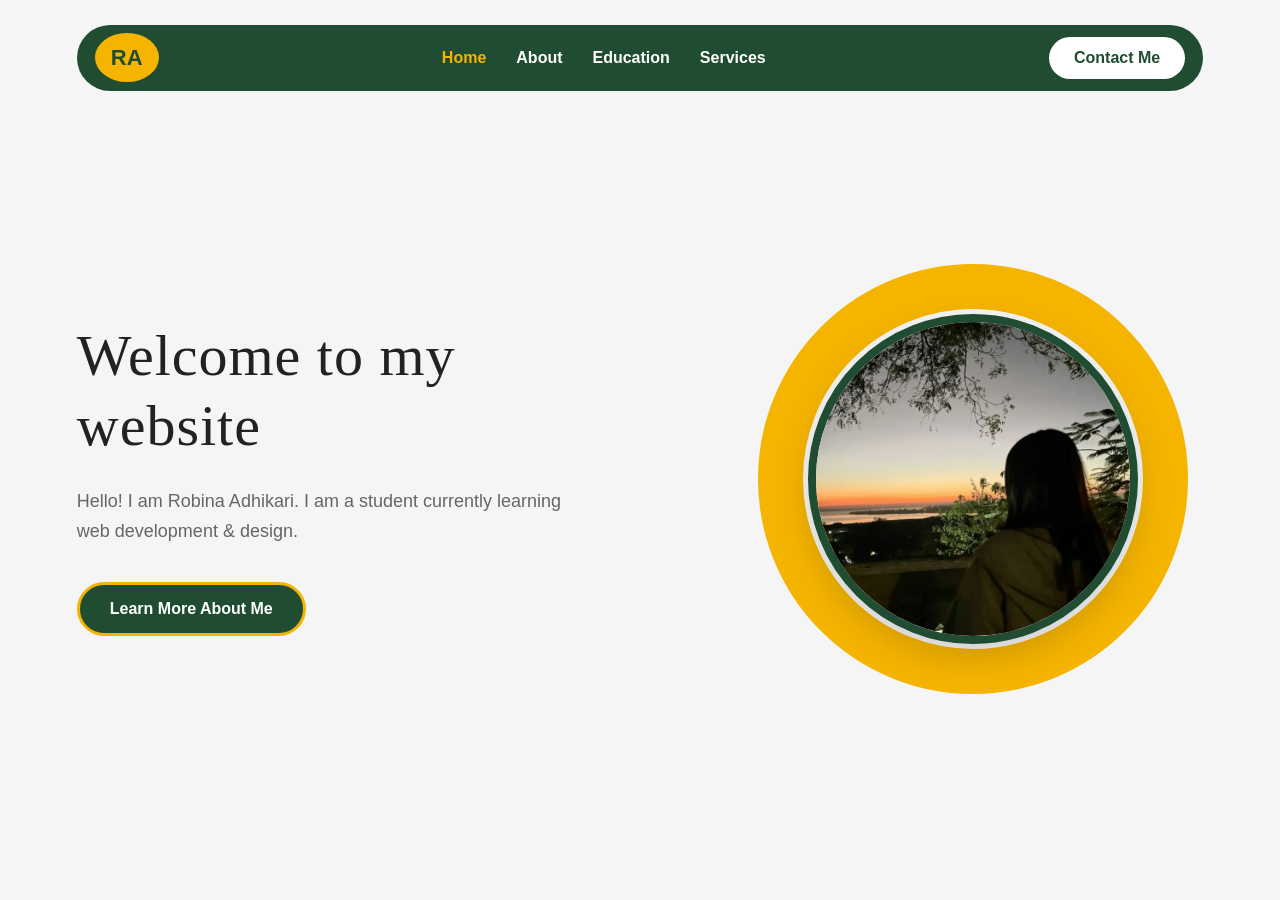
<file: index.html>
<!DOCTYPE html>
<html lang="en">
<head>
  <meta charset="UTF-8">
  <meta name="viewport" content="width=device-width, initial-scale=1.0">
  <title>My Portfolio</title>

  <link rel="stylesheet" href="html/css/index.css">
</head>

<body>

  <!-- NAVBAR -->
  <header class="navbar">
    <div class="logo">
      <span>RA</span>
    </div>

    <nav class="nav-links">
      <a href="index.html" class="active">Home</a>
      <a href="html/about.html">About</a>
      <a href="html/education.html">Education</a>
      <a href="html/service.html">Services</a>
     
    </nav>

    <a href="html/contact.html" class="contact-btn">Contact Me</a>
  </header>

  <!-- HERO SECTION -->
  <section class="hero">

    <div class="hero-text">
      <h1>Welcome to my website</h1>

      <p>
        Hello! I am Robina Adhikari. I am a student currently learning web development & design.
      </p>

      <a href="html/about.html" class="btn">Learn More About Me</a>
    </div>

    <div class="hero-image">
      <div class="yellow-circle"></div>

      <div class="profile-circle">
        <img src="resource/photo.jpg" alt="Robina photo">
      </div>
    </div>

  </section>

</body>
</html>
</file>
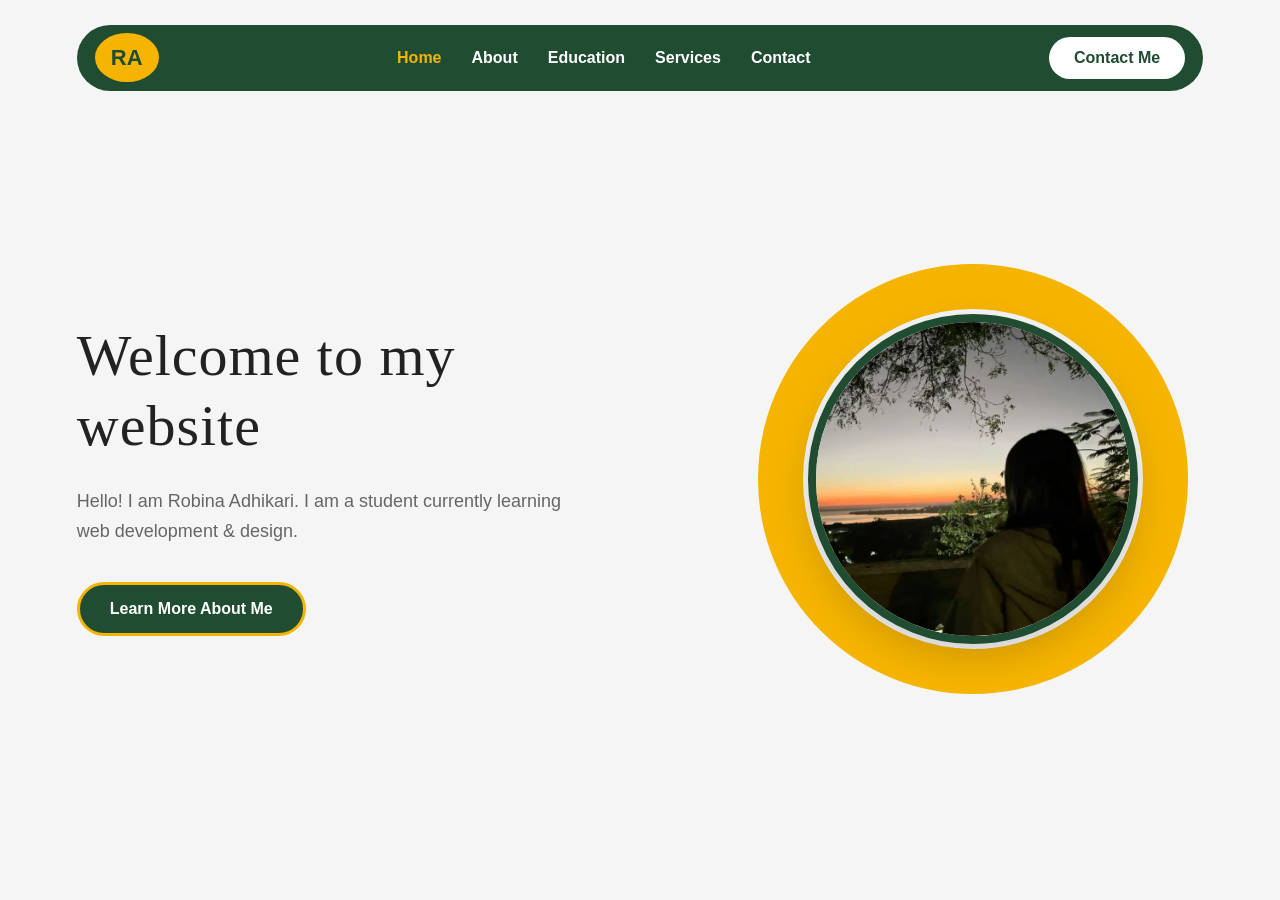
<file: html/index.html>
<!DOCTYPE html>
<html lang="en">
<head>
  <meta charset="UTF-8">
  <meta name="viewport" content="width=device-width, initial-scale=1.0">
  <title>My Portfolio</title>

  <link rel="stylesheet" href="css/index.css">
</head>

<body>

  <!-- NAVBAR -->
  <header class="navbar">
    <div class="logo">
      <span>RA</span> 
    </div>

    <nav class="nav-links">
      <a href="index.html" class="active">Home</a>
      <a href="about.html">About</a>
      <a href="education.html">Education</a>
      <a href="service.html">Services</a>
      <a href="contact.html">Contact</a>
    </nav>

    <a href="contact.html" class="contact-btn">Contact Me</a>
  </header>

  <!-- HERO SECTION -->
  <section class="hero">

    <div class="hero-text">
      <h1>Welcome to my website</h1>

      <p> Hello! I am Robina Adhikari. I am a student currently learning web development & design. </p>

      <a href="about.html" class="btn">Learn More About Me</a>
    </div>

    <div class="hero-image">
      <div class="yellow-circle"></div>

      
      <div class="profile-circle">
  <img src="../resource/photo.jpg" alt="Robina photo">
</div>

      
  </section>

</body>
</html>
</file>
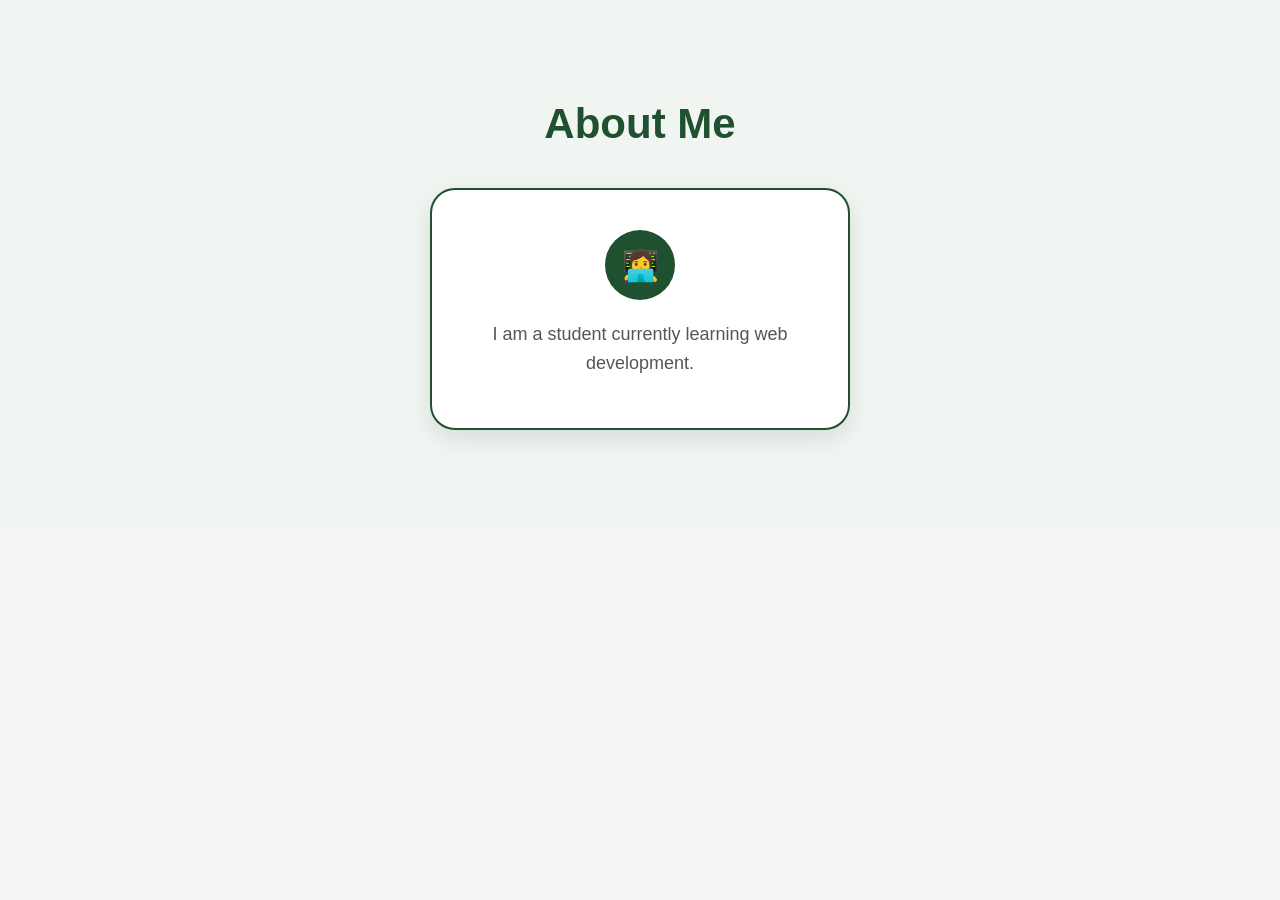
<file: html/about.html>
<!DOCTYPE html>
<html lang="en">
<head>
    <meta charset="UTF-8">
    <meta name="viewport" content="width=device-width, initial-scale=1.0">
    <title>My profile</title>
    
    <link rel="stylesheet" href="css/index.css">
</head>
   
<body>
    <!-- <nav>
        <div class="logo">RA</div>
        <div class="menu">

            <a href="../index.html">Home</a>
<a href="about.html">About</a>
<a href="education.html">Education</a>
<a href="service.html">Services</a>
<a href="contact.html">Contact</a>
        </div>
    </nav>   -->
         <section class="about">
  <h1>About Me</h1>

  <div class="about-card">
    <div class="about-icon">👩‍💻</div>
    <p>I am a student currently learning web development.</p>
  </div>
</section>
    
</body>
</html>
</file>
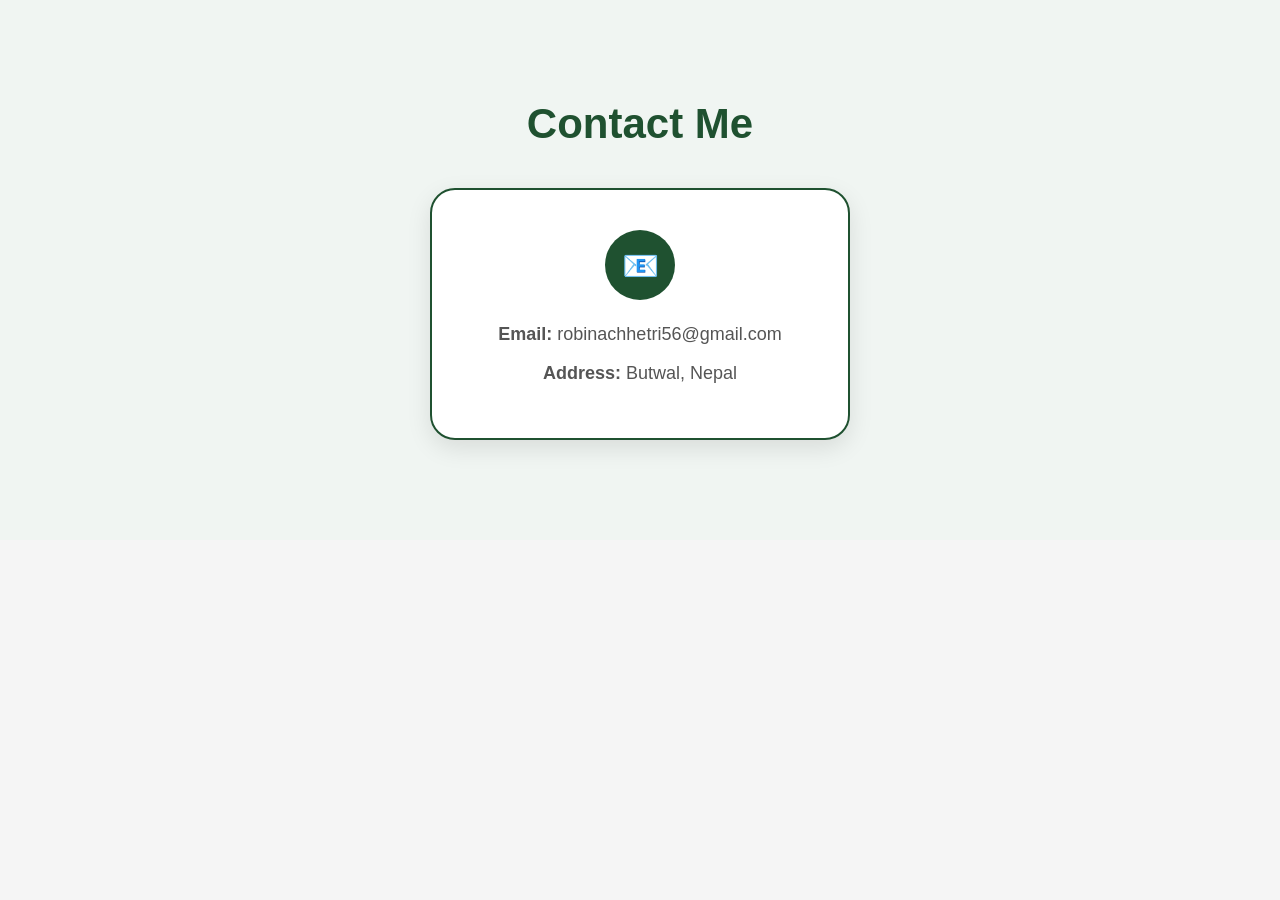
<file: html/contact.html>
<!DOCTYPE html>
<html lang="en">
<head>
    <meta charset="UTF-8">
    <meta name="viewport" content="width=device-width, initial-scale=1.0">
    <title>My profile</title>
    
    <link rel="stylesheet" href="css/index.css">
</head>
   
<body>
    <!-- <nav>
        <div class="logo">RA</div>
        <div class="menu">

            <a href="../index.html">Home</a>
<a href="about.html">About</a>
<a href="education.html">Education</a>
<a href="service.html">Services</a>
<a href="contact.html">Contact</a>
        </div>
    </nav>   -->
    <section class="contact">
  <h1>Contact Me</h1>

  <div class="contact-card">
    <div class="contact-icon">📧</div>
    <p><strong>Email:</strong> robinachhetri56@gmail.com</p>
    <p><strong>Address:</strong> Butwal, Nepal</p>
  </div>
</section>
    
</body>
</html>
</file>
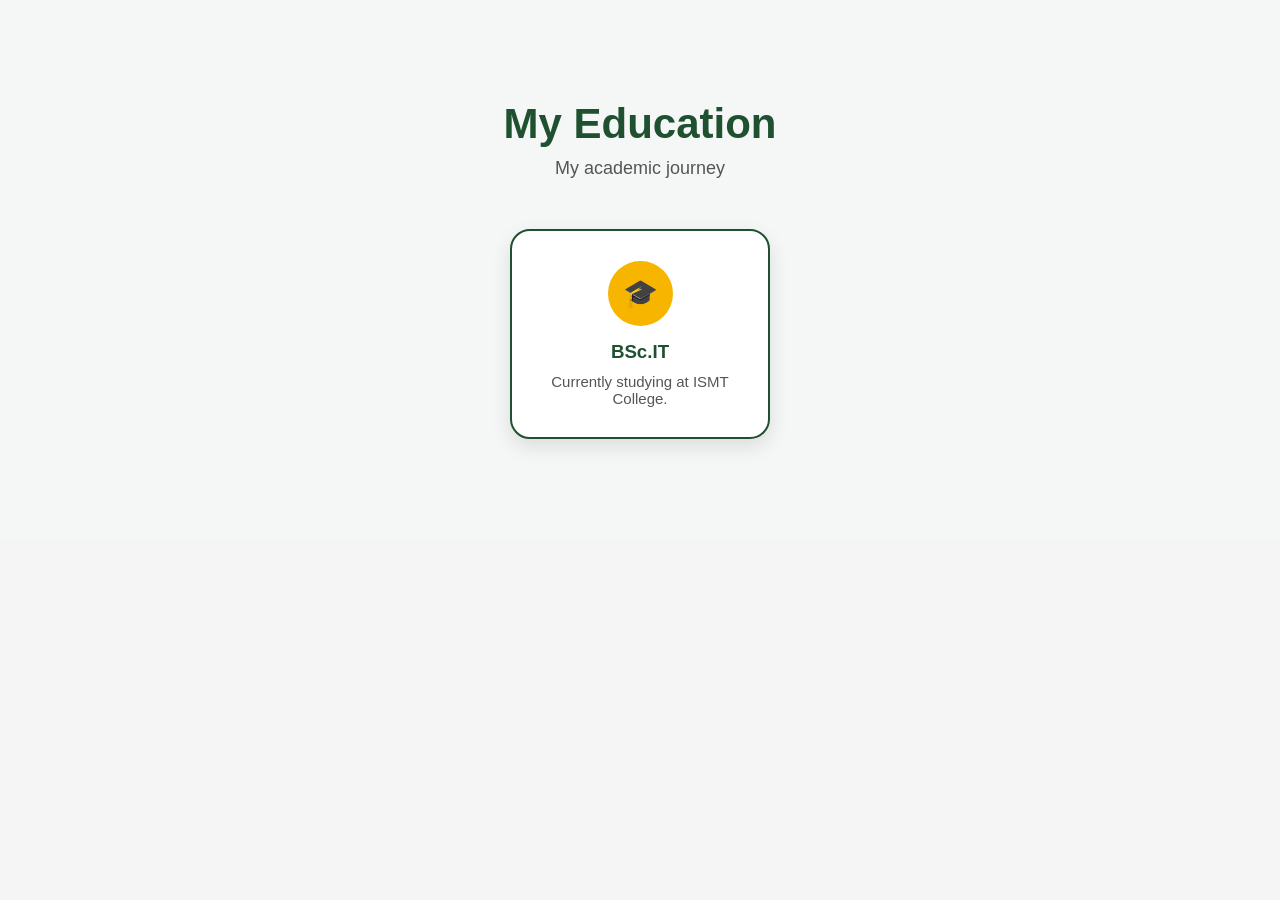
<file: html/education.html>
<!DOCTYPE html>
<html lang="en">
<head>
    <meta charset="UTF-8">
    <meta name="viewport" content="width=device-width, initial-scale=1.0">
    <title>My profile</title>
    
    <link rel="stylesheet" href="css/index.css">
</head>
   
<body>
    <!-- <nav>
        <div class="logo">RA</div>
        <div class="menu">

             <a href="../index.html">Home</a>
<a href="about.html">About</a>
<a href="education.html">Education</a>
<a href="service.html">Services</a>
<a href="contact.html">Contact</a>
        </div> 
    </nav>  -->
    <section class="education">
  <h1>My Education</h1>
  <p class="edu-subtitle">My academic journey</p>

  <div class="edu-container">
    
    <div class="edu-card">
      <div class="edu-icon">🎓</div>
      <h3>BSc.IT</h3>
      <p>Currently studying at ISMT College.</p>
    </div>

   

</body>
</html>
</file>
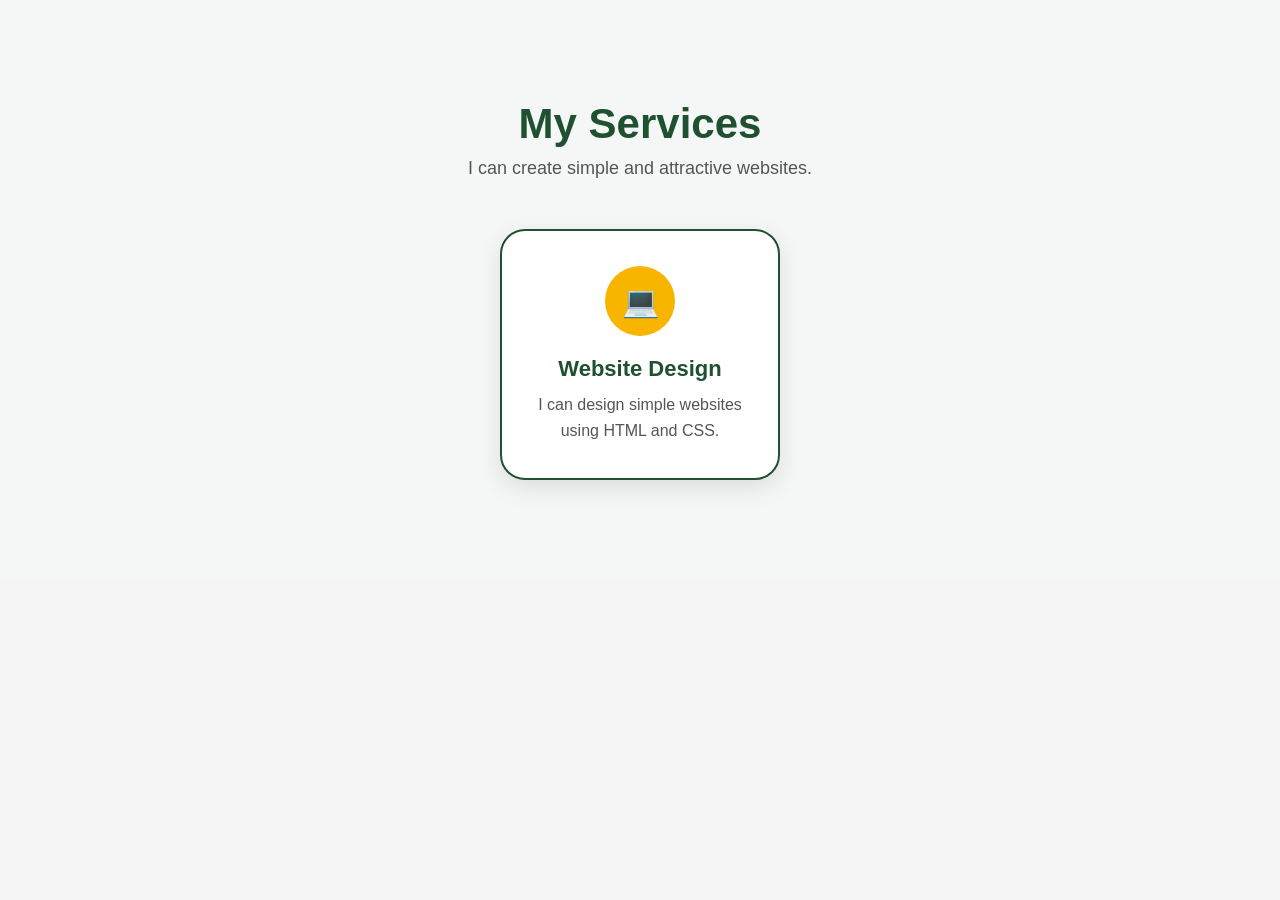
<file: html/service.html>
<!DOCTYPE html>
<html lang="en">
<head>
    <meta charset="UTF-8">
    <meta name="viewport" content="width=device-width, initial-scale=1.0">
    <title>My profile</title>
    
    <link rel="stylesheet" href="css/index.css">
</head>
   
<body>
    <!-- <nav>
        <div class="logo">RA</div>
        <div class="menu">
<a href="../index.html">Home</a>
<a href="about.html">About</a>
<a href="education.html">Education</a>
<a href="service.html">Services</a>
<a href="contact.html">Contact</a>

        </div>
    </nav>   -->
    <section class="services">
  <h1>My Services</h1>
  <p class="services-subtitle">I can create simple and attractive websites.</p>

  <div class="services-container">
    <div class="service-card">
      <div class="service-icon">💻</div>
      <h3>Website Design</h3>
      <p>I can design simple websites using HTML and CSS.</p>
    </div>
    
    

</body>
</html>
</file>
<file: html/css/index.css>
* {
  margin: 0;
  padding: 0;
  box-sizing: border-box;
  font-family: Arial, sans-serif;
  
}

body {
  background: #f7f7f4;
  color: #222;
}

/* NAVBAR */
.navbar {
  width: 88%;
  margin: 25px auto;
  padding: 12px 18px;
  background: #204d31;
  border-radius: 40px;
  display: flex;
  align-items: center;
  justify-content: space-between;
}

.logo span {
  background: #f5b400;
  color: #204d31;
  padding: 12px 16px;
  border-radius: 50%;
  font-weight: bold;
  font-size: 22px;
}

.nav-links {
  display: flex;
  gap: 30px;
}

.nav-links a {
  color: white;
  text-decoration: none;
  font-size: 16px;
  font-weight: bold;
}

.nav-links a:hover,
.nav-links .active {
  color: #f5b400;
}

.contact-btn {
  background: white;
  color: #204d31;
  padding: 12px 25px;
  border-radius: 30px;
  text-decoration: none;
  font-weight: bold;
}

/* HERO */
.hero {
  width: 88%;
  min-height: 75vh;
  margin: 50px auto 0;
  display: flex;
  align-items: center;
  justify-content: space-between;
  gap: 40px;
}

.hero-text {
  width: 50%;
  animation: slideUpFade 1s ease;
}

.hero-text h1 {
  font-size: 58px;
  line-height: 1.2;
  margin-bottom: 25px;
}

.hero-text p {
  font-size: 18px;
  color: #666;
  line-height: 1.7;
  margin-bottom: 35px;
  max-width: 520px;
}

.btn {
  display: inline-block;
  padding: 15px 30px;
  background: #204d31;
  color: white;
  text-decoration: none;
  border-radius: 35px;
  border: 3px solid #f5b400;
  font-weight: bold;
  transition: 0.3s;
}

.btn:hover {
  background: #f5b400;
  color: #204d31;
  transform: translateY(-5px);
}

/* CIRCLE IMAGE DESIGN */
.hero-image {
  width: 460px;
  height: 460px;
  position: relative;
  animation: floatImage 4s ease-in-out infinite;
}

.yellow-circle {
  width: 430px;
  height: 430px;
  border-radius: 50%;
  background: transparent;
  border: 45px solid #f5b400;
  position: absolute;
  top: 15px;
  left: 15px;
}

.profile-circle {
  width: 330px;
  height: 330px;
  border-radius: 50%;
  border: 8px solid #204d31;
  overflow: hidden;
  position: absolute;
  top: 65px;
  left: 65px;
  background: white;
  z-index: 2;
  box-shadow: 0 15px 35px rgba(0,0,0,0.15);
}

.profile-circle img {
  width: 100%;
  height: 100%;
  object-fit: cover;
}

/* TAGS */
.tag {
  position: absolute;
  padding: 14px 28px;
  border-radius: 35px;
  font-size: 18px;
  font-weight: bold;
  z-index: 5;
}

.tag-one {
  background: #f5b400;
  color: #204d31;
  right: -30px;
  top: 300px;
}

.tag-two {
  background: #204d31;
  color: white;
  left: -35px;
  bottom: 45px;
}

/* ANIMATION */
@keyframes slideUpFade {
  from {
    opacity: 0;
    transform: translateY(60px) scale(0.95);
  }

  to {
    opacity: 1;
    transform: translateY(0) scale(1);
  }
}

@keyframes floatImage {
  0% {
    transform: translateY(0);
  }

  50% {
    transform: translateY(-18px);
  }

  100% {
    transform: translateY(0);
  }
}

/* RESPONSIVE */
@media (max-width: 900px) {
  .navbar {
    width: 92%;
    flex-direction: column;
    gap: 18px;
  }

  .nav-links {
    flex-wrap: wrap;
    justify-content: center;
    gap: 16px;
  }

  .hero {
    width: 92%;
    flex-direction: column;
    text-align: center;
  }

  .hero-text {
    width: 100%;
  }

  .hero-text h1 {
    font-size: 38px;
  }

  .hero-text p {
    margin: 0 auto 30px;
  }

  .hero-image {
    width: 330px;
    height: 330px;
  }

  .yellow-circle {
    width: 310px;
    height: 310px;
    border-width: 32px;
    top: 10px;
    left: 10px;
  }

  .profile-circle {
    width: 230px;
    height: 230px;
    top: 50px;
    left: 50px;
  }

  .tag {
    font-size: 13px;
    padding: 10px 18px;
  }

  .tag-one {
    right: -10px;
    top: 220px;
  }

  .tag-two {
    left: -10px;
    bottom: 20px;
  }
}
.hero-text h1 {
  font-family: Georgia, 'Times New Roman', serif;
  font-weight: 500;
  letter-spacing: 1px;
}

.hero-text p {
  font-family: "Segoe UI", Tahoma, Geneva, Verdana, sans-serif;
}
body {
  font-family: "Segoe UI", sans-serif;
  background-color: #f5f5f5;
}

/* Services Section Only */
.services {
  padding: 100px 8%;
  text-align: center;
  background: #f5f7f6;
  font-family: "Segoe UI", Tahoma, sans-serif;
}

.services h1 {
  font-size: 42px;
  color: #1f5130;
  margin-bottom: 10px;
  animation: fadeDown 1s ease;
}

.services-subtitle {
  font-size: 18px;
  color: #555;
  margin-bottom: 50px;
  animation: fadeUp 1s ease;
}

/* Container */
.services-container {
  display: flex;
  justify-content: center;
  gap: 30px;
  flex-wrap: wrap;
}

/* Card */
.service-card {
  background: #ffffff;
  width: 280px;
  padding: 35px 25px;
  border-radius: 25px;
  border: 2px solid #1f5130;
  box-shadow: 0 8px 25px rgba(0, 0, 0, 0.1);
  transition: 0.4s ease;
  animation: fadeUp 1s ease;
}

/* Hover */
.service-card:hover {
  transform: translateY(-12px) scale(1.03);
  background: #1f5130;
}

/* Icon */
.service-icon {
  width: 70px;
  height: 70px;
  background: #f7b500;
  color: #1f5130;
  margin: 0 auto 20px;
  border-radius: 50%;
  display: flex;
  align-items: center;
  justify-content: center;
  font-size: 30px;
  transition: 0.3s;
}

.service-card:hover .service-icon {
  transform: rotate(10deg) scale(1.1);
}

/* Text */
.service-card h3 {
  color: #1f5130;
  font-size: 22px;
  margin-bottom: 10px;
}

.service-card p {
  color: #555;
  font-size: 16px;
  line-height: 1.6;
}

.service-card:hover h3,
.service-card:hover p {
  color: #fff;
}

/* Animations */
@keyframes fadeUp {
  from {
    opacity: 0;
    transform: translateY(40px);
  }
  to {
    opacity: 1;
    transform: translateY(0);
  }
}

@keyframes fadeDown {
  from {
    opacity: 0;
    transform: translateY(-40px);
  }
  to {
    opacity: 1;
    transform: translateY(0);
  }
}

/* Responsive */
@media (max-width: 768px) {
  .services {
    padding: 60px 5%;
  }

  .services h1 {
    font-size: 32px;
  }

  .service-card {
    width: 100%;
    max-width: 320px;
  }
}
/* Education Section */
.education {
  padding: 100px 8%;
  text-align: center;
  background: #f5f7f6;
  font-family: "Segoe UI", Tahoma, sans-serif;
}

.education h1 {
  font-size: 42px;
  color: #1f5130;
  margin-bottom: 10px;
  animation: fadeDown 1s ease;
}

.edu-subtitle {
  font-size: 18px;
  color: #555;
  margin-bottom: 50px;
  animation: fadeUp 1s ease;
}

/* Container */
.edu-container {
  display: flex;
  justify-content: center;
  gap: 30px;
  flex-wrap: wrap;
}

/* Card */
.edu-card {
  background: #fff;
  width: 260px;
  padding: 30px 20px;
  border-radius: 20px;
  border: 2px solid #1f5130;
  box-shadow: 0 8px 20px rgba(0,0,0,0.1);
  transition: 0.4s;
  animation: fadeUp 1s ease;
}

/* Hover */
.edu-card:hover {
  transform: translateY(-10px) scale(1.03);
  background: #1f5130;
}

/* Icon */
.edu-icon {
  width: 65px;
  height: 65px;
  background: #f7b500;
  color: #1f5130;
  margin: 0 auto 15px;
  border-radius: 50%;
  display: flex;
  align-items: center;
  justify-content: center;
  font-size: 28px;
}

/* Text */
.edu-card h3 {
  color: #1f5130;
  margin-bottom: 10px;
}

.edu-card p {
  color: #555;
  font-size: 15px;
}

/* Hover text */
.edu-card:hover h3,
.edu-card:hover p {
  color: #fff;
}

/* Responsive */
@media (max-width: 768px) {
  .edu-card {
    width: 100%;
    max-width: 300px;
    
}
  }
.service-card,
.edu-card {
  background: #fff;
  border: 2px solid #1f5130;
}


.about,
.contact {
  padding: 100px 8%;
  text-align: center;
  background: #f0f5f2; /* light green background */
  font-family: "Segoe UI", Tahoma, sans-serif;
}

.about h1,
.contact h1 {
  font-size: 42px;
  color: #1f5130;
  margin-bottom: 40px;
  animation: fadeDown 1s ease;
}

/* Card */
.about-card,
.contact-card {
  width: 420px;
  max-width: 90%;
  margin: auto;
  padding: 40px 30px;
  background: #ffffff;
  border: 2px solid #1f5130;
  border-radius: 25px;
  box-shadow: 0 8px 25px rgba(0,0,0,0.1);
  transition: 0.4s;
  animation: fadeUp 1s ease;
}

/* Hover */
.about-card:hover,
.contact-card:hover {
  background: #1f5130;
  transform: translateY(-10px);
}

/* Icon (now green only) */
.about-icon,
.contact-icon {
  width: 70px;
  height: 70px;
  background: #1f5130; /* green */
  color: #fff; /* white icon */
  margin: 0 auto 20px;
  border-radius: 50%;
  display: flex;
  align-items: center;
  justify-content: center;
  font-size: 30px;
}

/* Text */
.about-card p,
.contact-card p {
  font-size: 18px;
  color: #555;
  line-height: 1.6;
  margin: 10px 0;
}

/* Hover text */
.about-card:hover p,
.contact-card:hover p {
  color: #fff;
}

/* Animation */
@keyframes fadeUp {
  from {
    opacity: 0;
    transform: translateY(40px);
  }
  to {
    opacity: 1;
    transform: translateY(0);
  }
}

@keyframes fadeDown {
  from {
    opacity: 0;
    transform: translateY(-40px);
  }
  to {
    opacity: 1;
    transform: translateY(0);
  }
}
</file>
